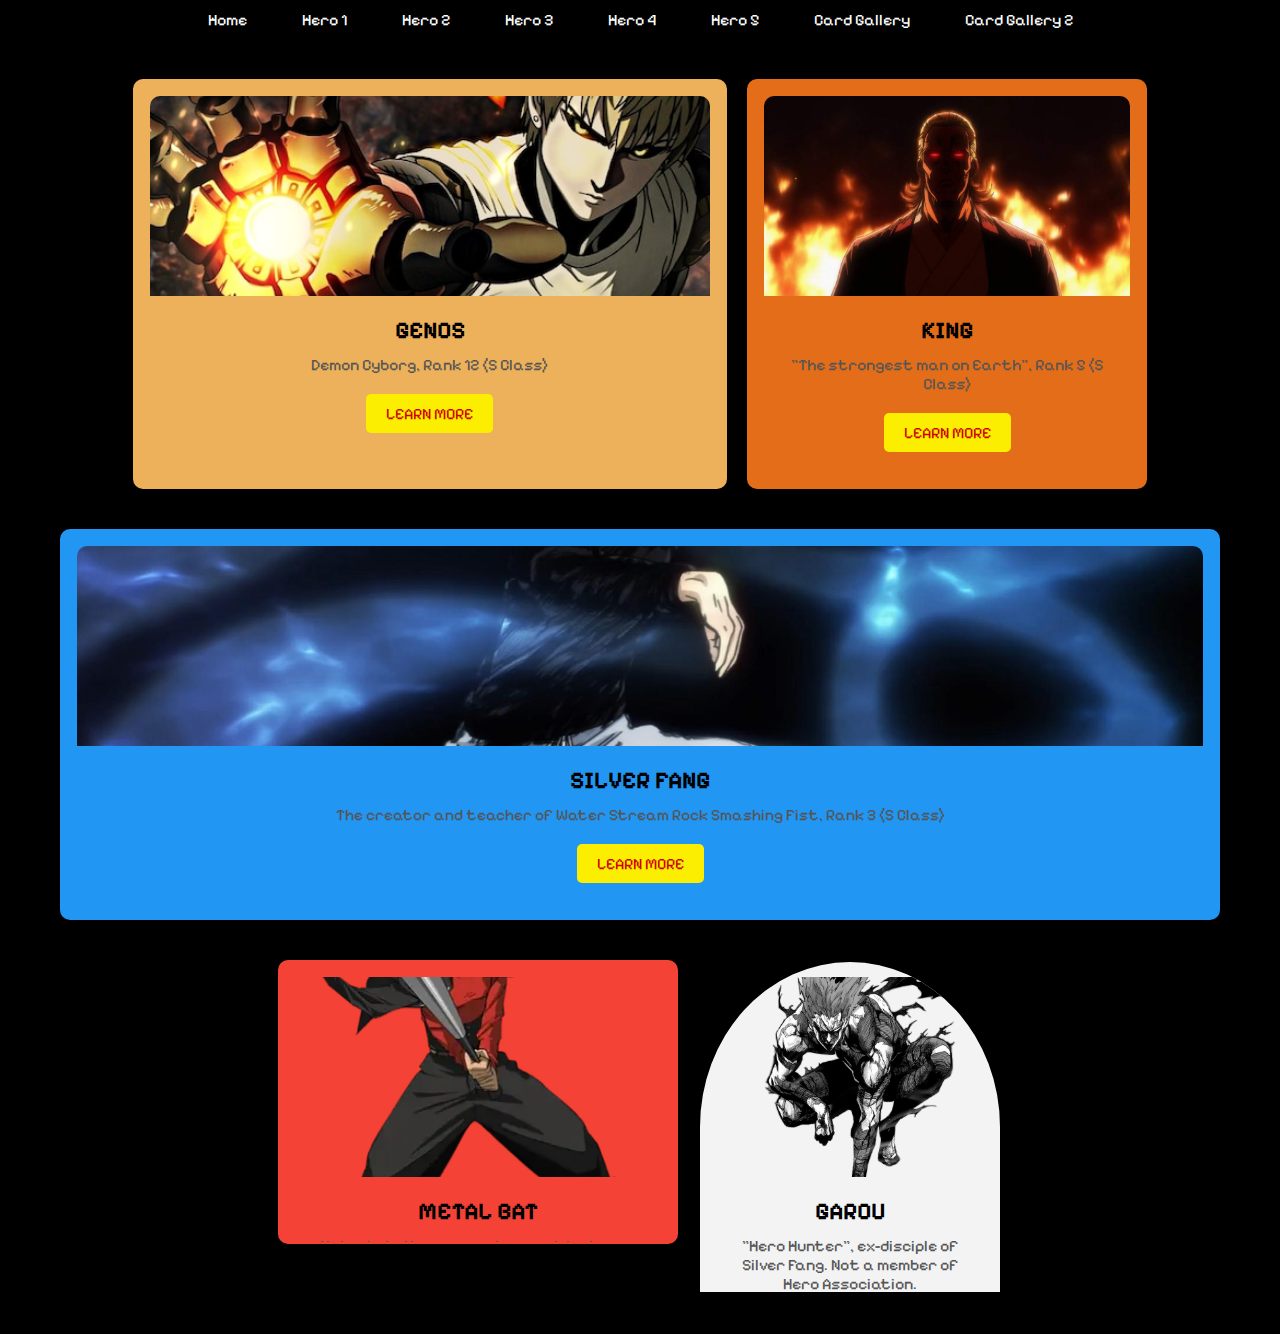
<file: Hero Gallery/Card Gallery 2/index.html>
<!DOCTYPE html>
<html lang="en">
<head>
    <meta charset="UTF-8">
    <meta name="viewport" content="width=device-width, initial-scale=1.0">
    <title>Card Gallery</title>
    <link rel="stylesheet" href="../Card Gallery 2/assets/css/style.css">
    <link rel="stylesheet" href="https://fonts.googleapis.com/css2?family=Pixelify+Sans:wght@400..700&display=swap">
</head>
<body>
    <header class="header">
        <div class="container">
            <nav>
                <ul>
                    <li><a href="../Landing Page/index.html">Home</a></li>
                    <li><a href="../Hero 1/index.html">Hero 1</a></li>
                    <li><a href="../Hero 2/index.html">Hero 2</a></li>
                    <li><a href="../Hero 3/index.html">Hero 3</a></li>
                    <li><a href="../Hero 4/index.html">Hero 4</a></li>
                    <li><a href="../Hero 5/index.html">Hero 5</a></li>
                    <li><a href="../Card Gallery/index.html">Card Gallery</a></li>
                    <li><a href="../Card Gallery 2/index.html">Card Gallery 2</a></li>

                </ul>
            </nav>
        </div>
    </header>
    <div class="gallery">
        <div class="card">
            <img src="../Card Gallery/assets/image/Genos.jpg" alt="Image 1">
            <div class="card-content">
                <h2>GENOS</h2>
                <p>Demon Cyborg, Rank 12 (S Class)</p>
                <a href="../Hero 1/index.html" class="button">Learn More</a>
            </div>
        </div>
        <div class="card">
            <img src="../Card Gallery/assets/image/Kingu.jpg" alt="Image 2">
            <div class="card-content">
                <h2>KING</h2>
                <p>"The strongest man on Earth", Rank 5 (S Class)</p>
                <a href="../Hero 2/index.html" class="button">Learn More</a>
            </div>
        </div>
        <div class="card">
            <img src="../Card Gallery/assets/image/Silver fang.jpg" alt="Image 3">
            <div class="card-content">
                <h2>SILVER FANG</h2>
                <p>The creator and teacher of Water Stream Rock Smashing Fist, Rank 3 (S Class)</p>
                <a href="../Hero 3/index.html" class="button">Learn More</a>
            </div>
        </div>
        <div class="card">
            <img src="../Card Gallery/assets/image/Metal bat.webp" alt="Image 4">
            <div class="card-content">
                <h2>METAL BAT</h2>
                <p>Hair styled in a pompadour and dark eyes that emphasize his hot temper. Rank 15 (S Class)</p>
                <a href="../Hero 4/index.html" class="button">Learn More</a>
            </div>
        </div>
        <div class="card">
            <img src="../Card Gallery/assets/image/Garou 2.png" alt="Image 5">
            <div class="card-content">
                <h2>GAROU</h2>
                <p>"Hero Hunter", ex-disciple of Silver Fang. Not a member of Hero Association.</p>
                <a href="../Hero 5/index.html" class="button">Learn More</a>
            </div>
        </div>
   </div>
</body>
</html>
</file>
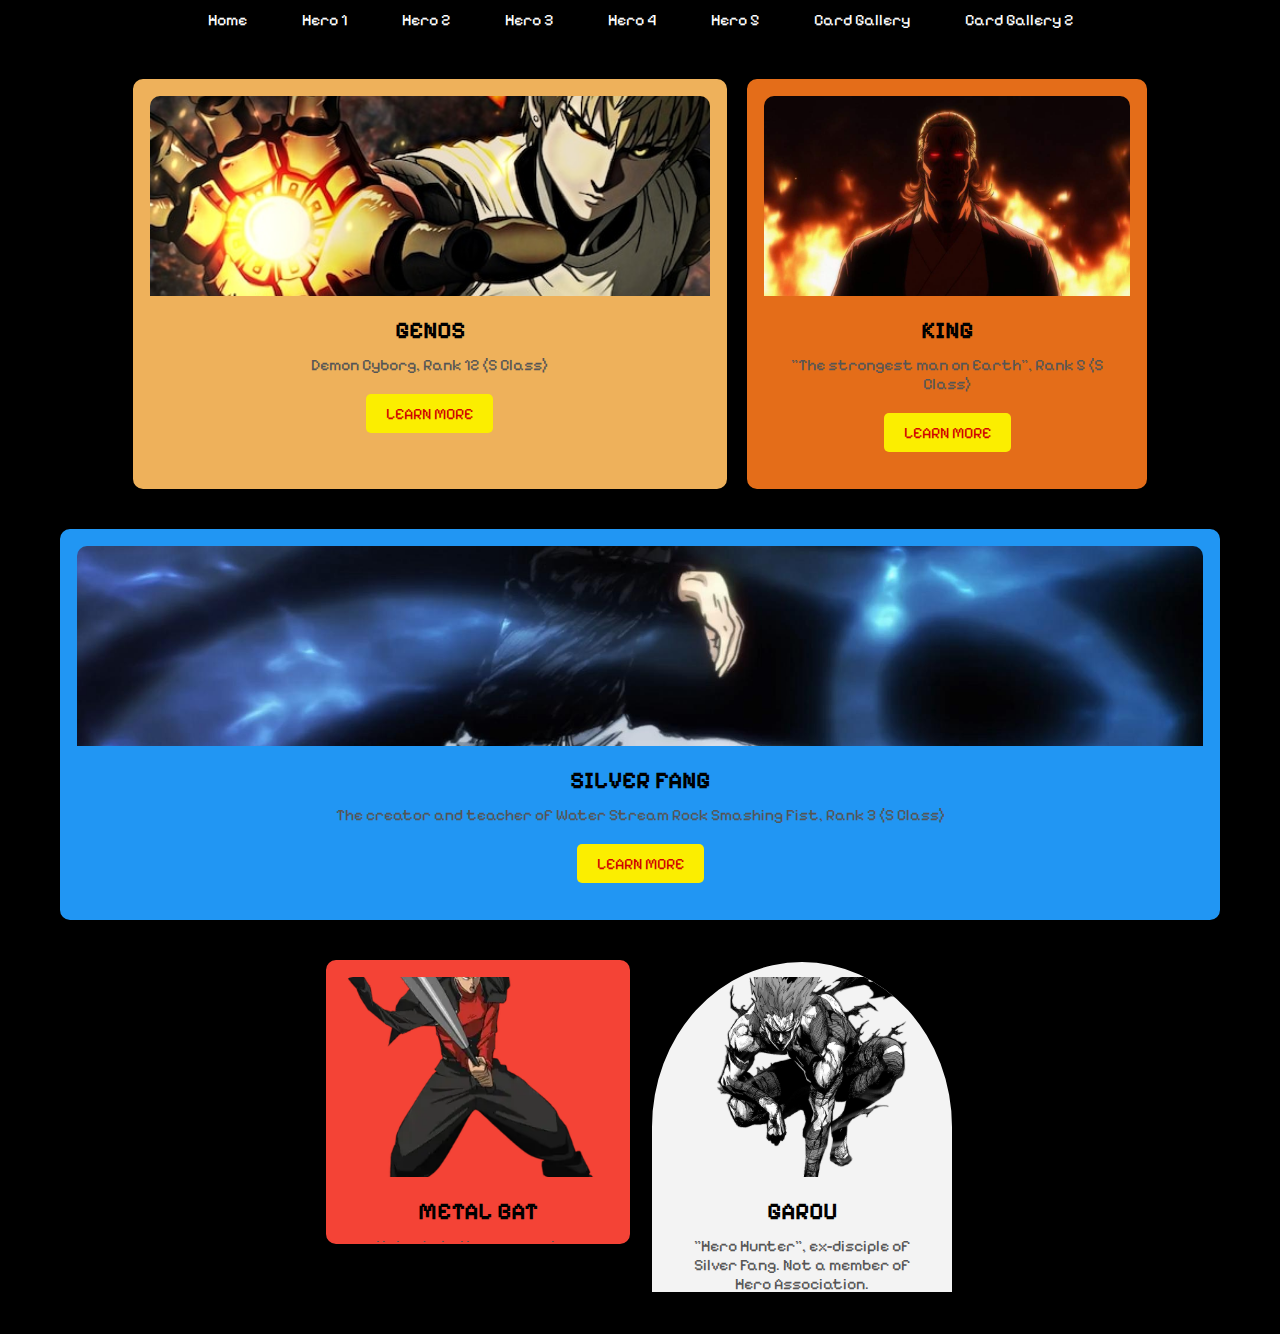
<file: Hero Gallery/Card Gallery/index.html>
<!DOCTYPE html>
<html lang="en">
<head>
    <meta charset="UTF-8">
    <meta name="viewport" content="width=device-width, initial-scale=1.0">
    <title>Card Gallery</title>
    <link rel="stylesheet" href="../Card Gallery/assets/css/style.css">
    <link rel="stylesheet" href="https://fonts.googleapis.com/css2?family=Pixelify+Sans:wght@400..700&display=swap">
</head>
<body>
    <header class="header">
        <div class="container">
            <nav>
                <ul>
                    <li><a href="../Landing Page/index.html">Home</a></li>
                    <li><a href="../Hero 1/index.html">Hero 1</a></li>
                    <li><a href="../Hero 2/index.html">Hero 2</a></li>
                    <li><a href="../Hero 3/index.html">Hero 3</a></li>
                    <li><a href="../Hero 4/index.html">Hero 4</a></li>
                    <li><a href="../Hero 5/index.html">Hero 5</a></li>
                    <li><a href="../Card Gallery/index.html">Card Gallery</a></li>
                    <li><a href="../Card Gallery 2/index.html">Card Gallery 2</a></li>
                </ul>
            </nav>
        </div>
    </header>
    <div class="gallery">
        <div class="card">
            <img src="../Card Gallery/assets/image/Genos.jpg" alt="Image 1">
            <div class="card-content">
                <h2>GENOS</h2>
                <p>Demon Cyborg, Rank 12 (S Class)</p>
                <a href="../Hero 1/index.html" class="button">Learn More</a>
            </div>
        </div>
        <div class="card">
            <img src="../Card Gallery/assets/image/Kingu.jpg" alt="Image 2">
            <div class="card-content">
                <h2>KING</h2>
                <p>"The strongest man on Earth", Rank 5 (S Class)</p>
                <a href="../Hero 2/index.html" class="button">Learn More</a>
            </div>
        </div>
        <div class="card">
            <img src="../Card Gallery/assets/image/Silver fang.jpg" alt="Image 3">
            <div class="card-content">
                <h2>SILVER FANG</h2>
                <p>The creator and teacher of Water Stream Rock Smashing Fist, Rank 3 (S Class)</p>
                <a href="../Hero 3/index.html" class="button">Learn More</a>
            </div>
        </div>
        <div class="card">
            <img src="../Card Gallery/assets/image/Metal bat.webp" alt="Image 4">
            <div class="card-content">
                <h2>METAL BAT</h2>
                <p>Hair styled in a pompadour and dark eyes that emphasize his hot temper. Rank 15 (S Class)</p>
                <a href="../Hero 4/index.html" class="button">Learn More</a>
            </div>
        </div>
        <div class="card">
            <img src="../Card Gallery/assets/image/Garou 2.png" alt="Image 5">
            <div class="card-content">
                <h2>GAROU</h2>
                <p>"Hero Hunter", ex-disciple of Silver Fang. Not a member of Hero Association.</p>
                <a href="../Hero 5/index.html" class="button">Learn More</a>
            </div>
        </div>
   </div>
</body>
</html>
</file>
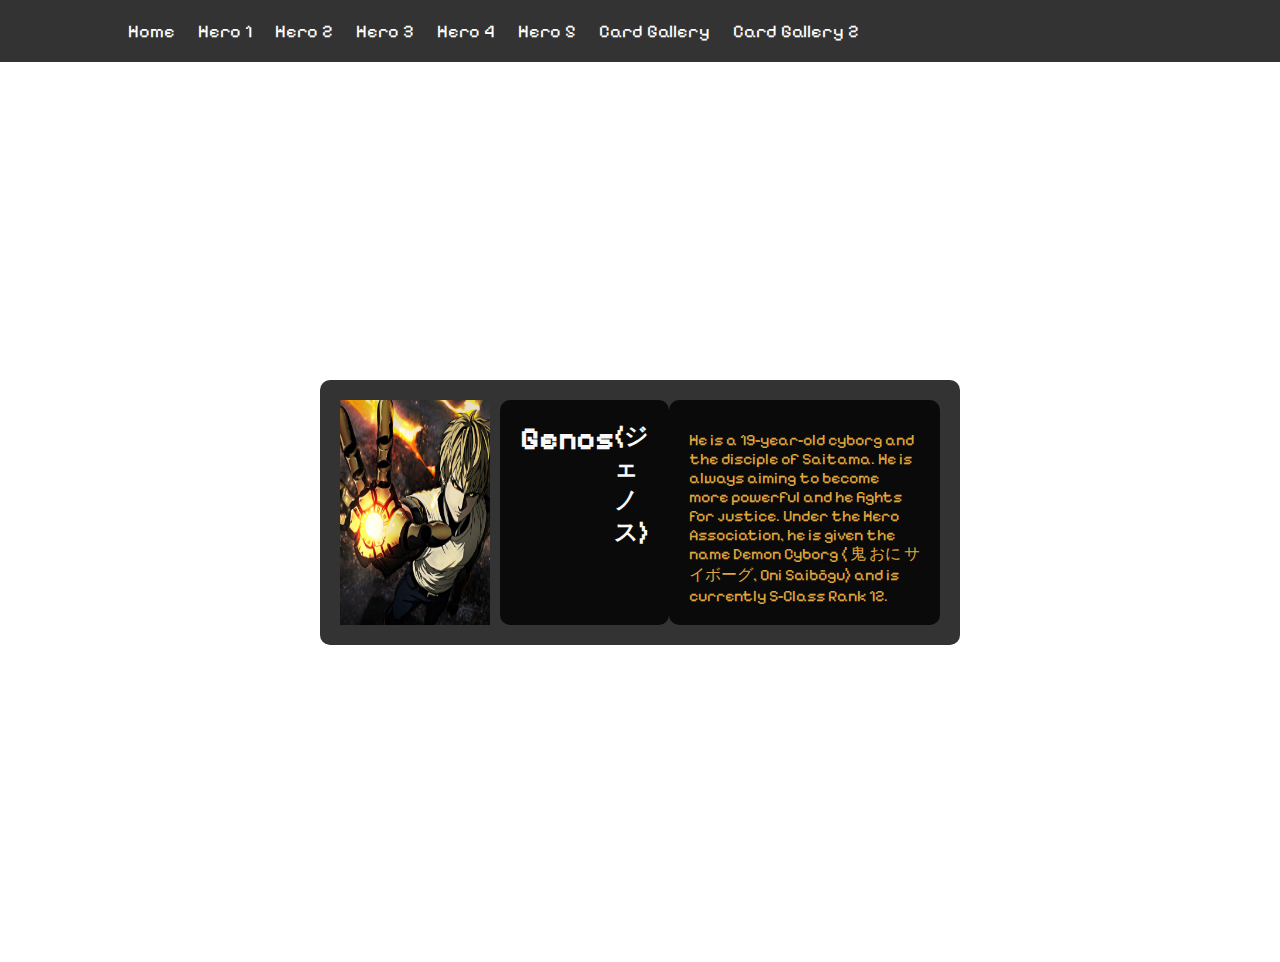
<file: Hero Gallery/Hero 1/index.html>
<!DOCTYPE html>
<html lang="en">
<head>
    <meta charset="UTF-8">
    <meta name="viewport" content="width=device-width, initial-scale=1.0">
    <title>Hero & Card</title>
    <link rel="stylesheet" href="../Hero 1/assets/css/style.css">
    <link rel="stylesheet" href="https://fonts.googleapis.com/css2?family=Pixelify+Sans:wght@400..700&display=swap">

</head>
<body>
    <header class="header">
        <div class="container">
            <nav>
                <ul>
                    <li><a href="../../index.html">Home</a></li>
                    <li><a href="../Hero 1/index.html">Hero 1</a></li>
                    <li><a href="../Hero 2/index.html">Hero 2</a></li>
                    <li><a href="../Hero 3/index.html">Hero 3</a></li>
                    <li><a href="../Hero 4/index.html">Hero 4</a></li>
                    <li><a href="../Hero 5/index.html">Hero 5</a></li>
                    <li><a href="../Card Gallery/index.html">Card Gallery</a></li>
                    <li><a href="../Card Gallery 2/index.html" class="nav-button">Card Gallery 2</a></li>
                </ul>
            </nav>
        </div>
    </header>
    <div class="member-container">
        <div class="member">
            <img src="../Hero 1/assets/image/Genos.jpg" alt="Genos">
            <div class="member details">
                <h1>Genos</h1>
                <h2>(ジェノス)</h2>
                </div>
                <div class="member details">
                <p>He is a 19-year-old cyborg and the disciple of Saitama. He is always aiming to become more powerful and he fights for justice. Under the Hero Association, he is given the name Demon Cyborg ( 鬼 おに サイボーグ, Oni Saibōgu) and is currently S-Class Rank 12.</p>
            </div>
        </div>
    </div>
</body>
</html>
</file>
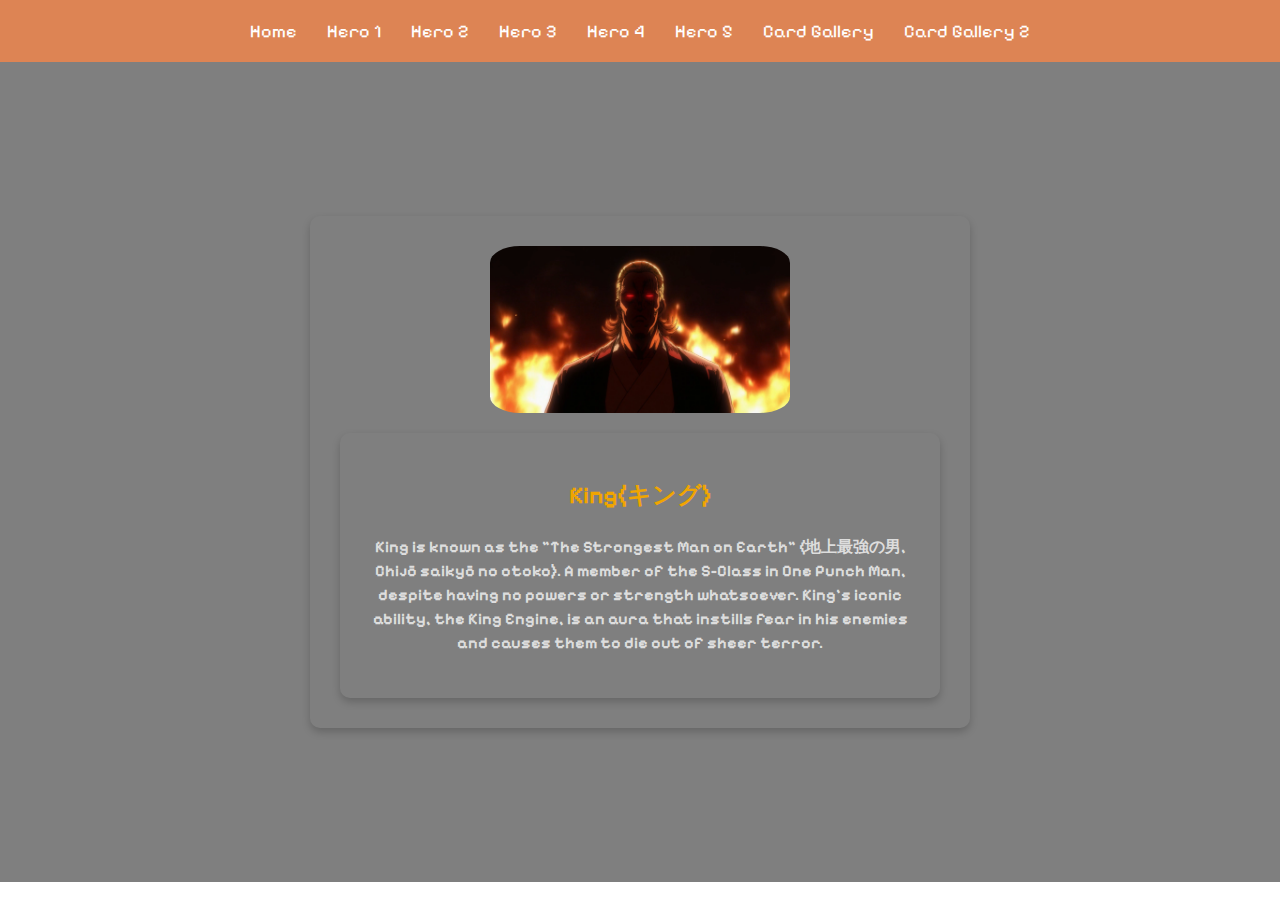
<file: Hero Gallery/Hero 2/index.html>
<!DOCTYPE html>
<html lang="en">
<head>
    <meta charset="UTF-8">
    <meta name="viewport" content="width=device-width, initial-scale=1.0">
    <title>Hero & Card</title>
    <link rel="stylesheet" href="../Hero 2/assets/css/style.css">
</head>
<body>
    <header class="header">
        <div class="container">
            <nav>
                <ul>
                    <li><a href="../../index.html">Home</a></li>
                    <li><a href="../Hero 1/index.html">Hero 1</a></li>
                    <li><a href="../Hero 2/index.html">Hero 2</a></li>
                    <li><a href="../Hero 3/index.html">Hero 3</a></li>
                    <li><a href="../Hero 4/index.html">Hero 4</a></li>
                    <li><a href="../Hero 5/index.html">Hero 5</a></li>
                    <li><a href="../Card Gallery/index.html">Card Gallery</a></li>
                    <li><a href="../Card Gallery 2/index.html" class="nav-button">Card Gallery 2</a></li>
                </ul>
            </nav>
        </div>
    </header>
    <div class="member-container">
        <div class="member">
            <img src="../Hero 2/assets/image/King_Engine.webp" alt="King">
            <div class="member details">
                <h1>King(キング)</h1>
                <h2>King is known as the "The Strongest Man on Earth" (地上最強の男, Chijō saikyō no otoko). A member of the S-Class in One Punch Man, despite having no powers or strength whatsoever. King's iconic ability, the King Engine, is an aura that instills fear in his enemies and causes them to die out of sheer terror.</h2>
            </div>
        </div>
    </div>
</body>
</html>
</file>
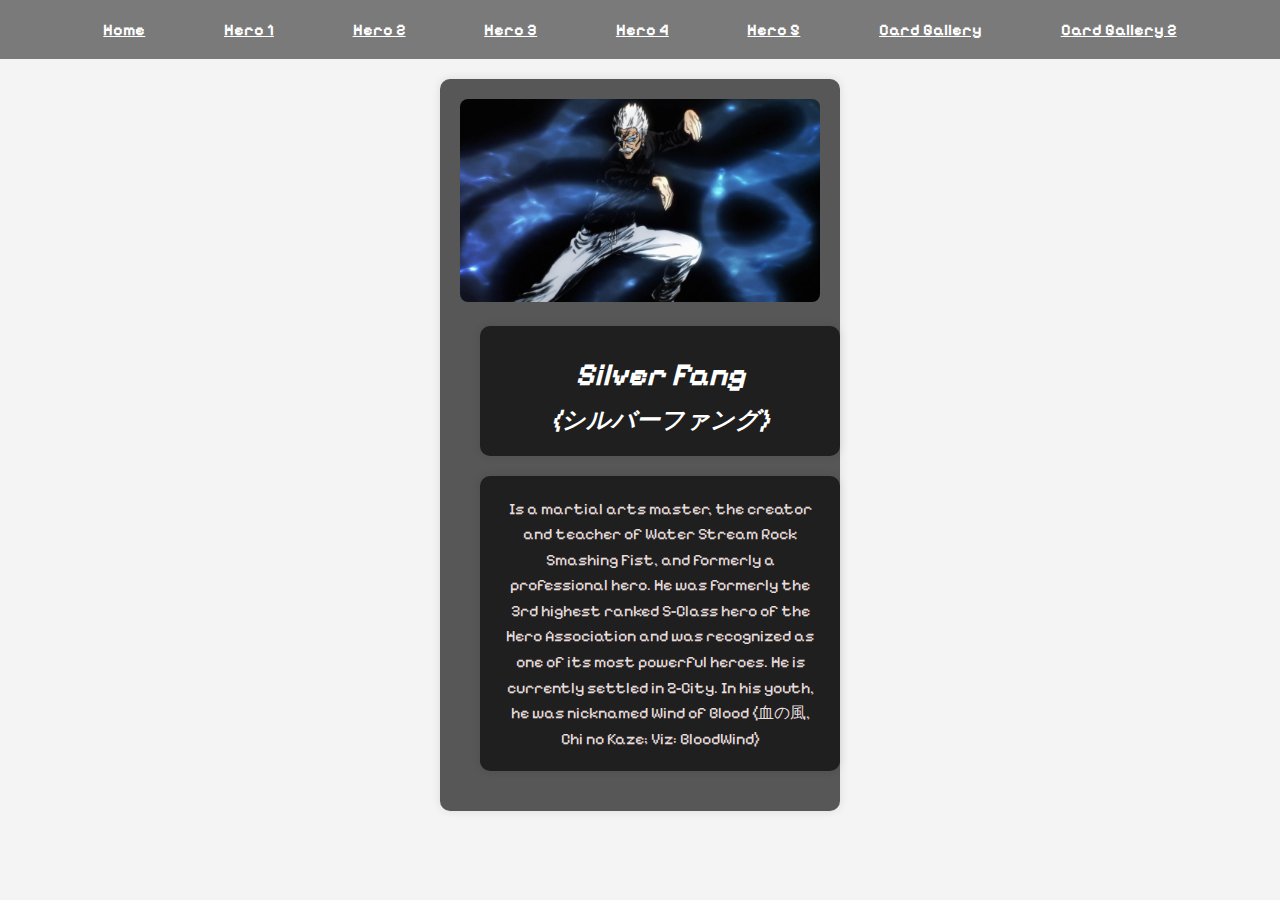
<file: Hero Gallery/Hero 3/index.html>
<!DOCTYPE html>
<html lang="en">
<head>
    <meta charset="UTF-8">
    <meta name="viewport" content="width=device-width, initial-scale=1.0">
    <title>Hero & Card</title>
    <link rel="stylesheet" href="../Hero 3/assets/css/style.css">
    <link rel="stylesheet" href="https://fonts.googleapis.com/css2?family=Pixelify+Sans:wght@400..700&display=swap">

</head>
<body>
    <header class="header">
        <div class="container">
            <nav>
                <ul>
                    <li><a href="../../index.html">Home</a></li>
                    <li><a href="../Hero 1/index.html">Hero 1</a></li>
                    <li><a href="../Hero 2/index.html">Hero 2</a></li>
                    <li><a href="../Hero 3/index.html">Hero 3</a></li>
                    <li><a href="../Hero 4/index.html">Hero 4</a></li>
                    <li><a href="../Hero 5/index.html">Hero 5</a></li>
                    <li><a href="../Card Gallery/index.html">Card Gallery</a></li>
                    <li><a href="../Card Gallery 2/index.html" class="nav-button">Card Gallery 2</a></li>
                </ul>
            </nav>
        </div>
    </header>
    <div class="member-container">
        <div class="member">
            <img src="../Hero 3/assets/image/Silver fang.jpg" alt="Genos">
            <div class="member details">
                <h1>Silver Fang</h1>
                <h2> (シルバーファング)</h2>
                </div>
                <div class="member details">
                <p>Is a martial arts master, the creator and teacher of Water Stream Rock Smashing Fist, and formerly a professional hero. He was formerly the 3rd highest ranked S-Class hero of the Hero Association and was recognized as one of its most powerful heroes. He is currently settled in Z-City. In his youth, he was nicknamed Wind of Blood (血の風, Chi no Kaze; Viz: BloodWind)</p>
            </div>
        </div>
    </div>
</body>
</html>
</file>
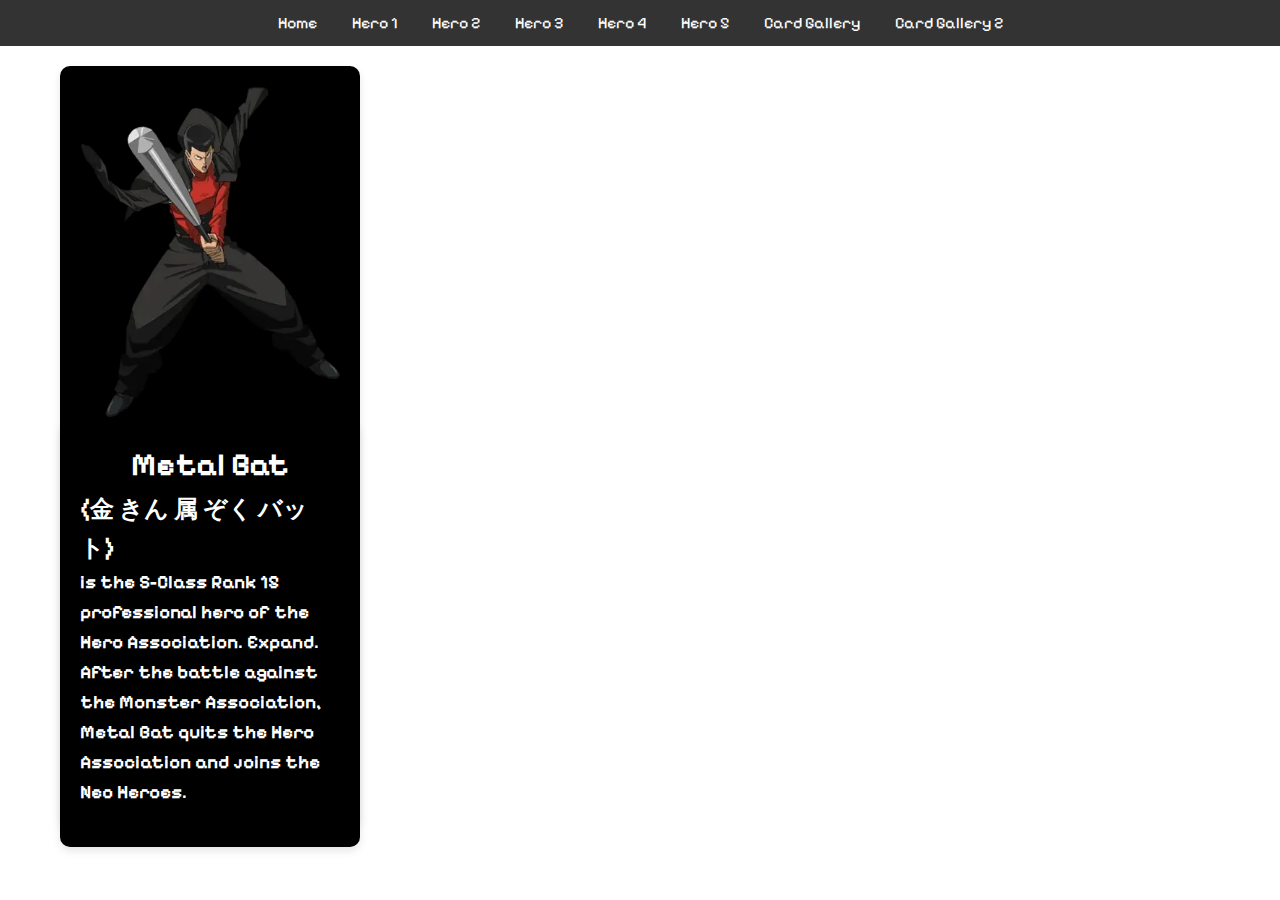
<file: Hero Gallery/Hero 4/index.html>
<!DOCTYPE html>
<html lang="en">
<head>
    <meta charset="UTF-8">
    <meta name="viewport" content="width=device-width, initial-scale=1.0">
    <title>Hero & Card</title>
    <link rel="stylesheet" href="../Hero 4/assets/css/style.css">
    <link rel="stylesheet" href="https://fonts.googleapis.com/css2?family=Pixelify+Sans:wght@400..700&display=swap">
</head>
<body>
    <header class="header">
        <div class="container">
            <nav>
                <ul>
                    <li><a href="../../index.html">Home</a></li>
                    <li><a href="../Hero 1/index.html">Hero 1</a></li>
                    <li><a href="../Hero 2/index.html">Hero 2</a></li>
                    <li><a href="../Hero 3/index.html">Hero 3</a></li>
                    <li><a href="../Hero 4/index.html">Hero 4</a></li>
                    <li><a href="../Hero 5/index.html">Hero 5</a></li>
                    <li><a href="../Card Gallery/index.html">Card Gallery</a></li>
                    <li><a href="../Card Gallery 2/index.html" class="nav-button">Card Gallery 2</a></li>
                </ul>
            </nav>
        </div>
    </header>
    <div class="member-container">
        <div class="member">
            <img src="../Hero 4/assets/image/Metal bat.webp" alt="Garou">
            <div class="member details">
                <h1>Metal Bat</h1>
                <h2>(金 きん 属 ぞく バット)</h2>
                <h3> is the S-Class Rank 15 professional hero of the Hero Association. Expand. After the battle against the Monster Association, Metal Bat quits the Hero Association and joins the Neo Heroes.</h3>
            </div>
        </div>
    </div>
</body>
</html>
</file>
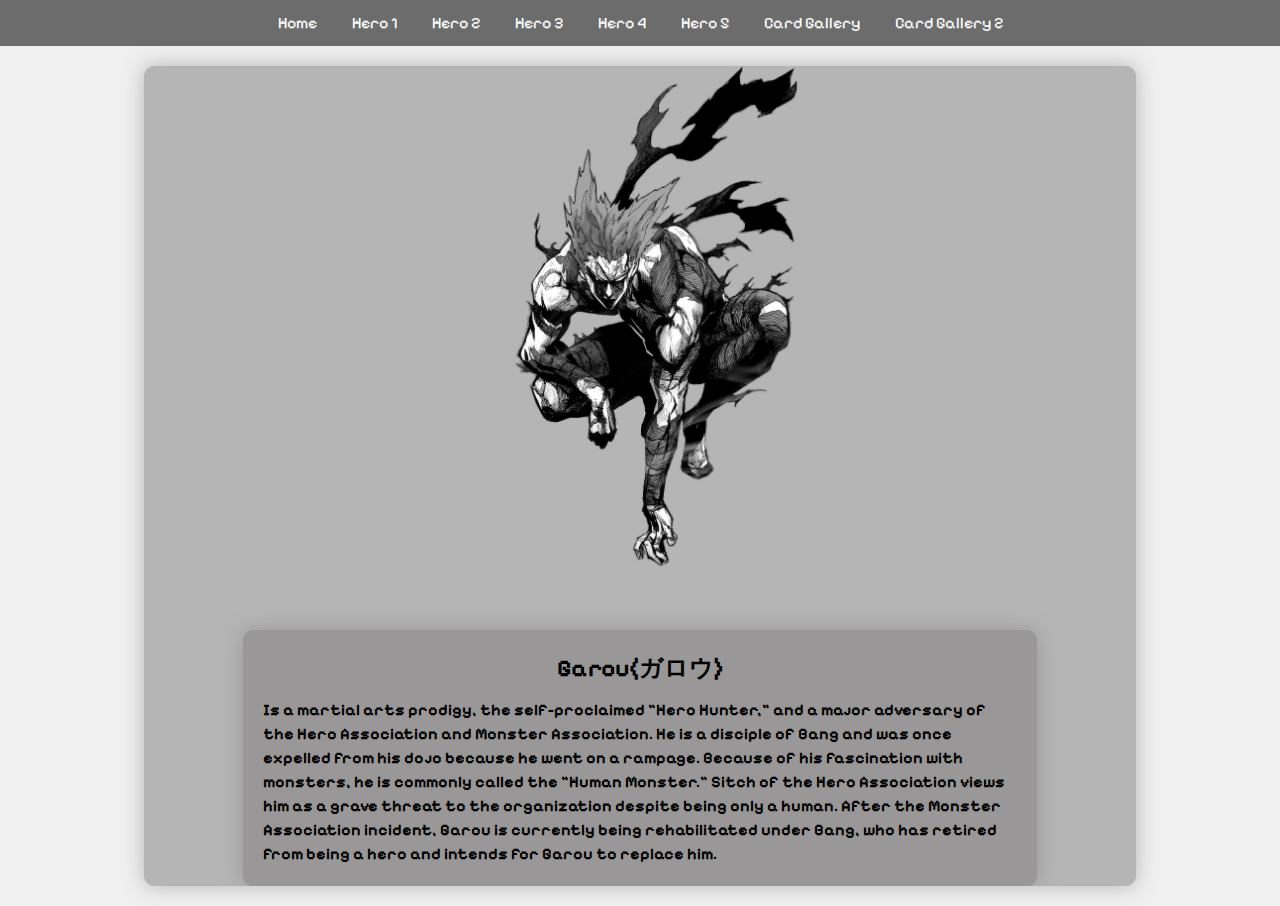
<file: Hero Gallery/Hero 5/index.html>
<!DOCTYPE html>
<html lang="en">
<head>
    <meta charset="UTF-8">
    <meta name="viewport" content="width=device-width, initial-scale=1.0">
    <title>Hero & Card</title>
    <link rel="stylesheet" href="../Hero 5/assets/css/style.css">
    <link rel="stylesheet" href="https://fonts.googleapis.com/css2?family=Pixelify+Sans:wght@400..700&display=swap">
</head>
<body>
    <header class="header">
        <div class="container">
            <nav>
                <ul>
                    <li><a href="../../index.html">Home</a></li>
                    <li><a href="../Hero 1/index.html">Hero 1</a></li>
                    <li><a href="../Hero 2/index.html">Hero 2</a></li>
                    <li><a href="../Hero 3/index.html">Hero 3</a></li>
                    <li><a href="../Hero 4/index.html">Hero 4</a></li>
                    <li><a href="../Hero 5/index.html">Hero 5</a></li>
                    <li><a href="../Card Gallery/index.html">Card Gallery</a></li>
                    <li><a href="../Card Gallery 2/index.html" class="nav-button">Card Gallery 2</a></li>
                </ul>
            </nav>
        </div>
    </header>
    <div class="member-container">
        <div class="member">
            <img src="../Hero 5/assets/image/Garou 2.png" alt="Garou">
            <div class="member details">
                <h1>Garou(ガロウ)</h1>
                <h2>Is a martial arts prodigy, the self-proclaimed "Hero Hunter," and a major adversary of the Hero Association and Monster Association. He is a disciple of Bang and was once expelled from his dojo because he went on a rampage. Because of his fascination with monsters, he is commonly called the "Human Monster." Sitch of the Hero Association views him as a grave threat to the organization despite being only a human. After the Monster Association incident, Garou is currently being rehabilitated under Bang, who has retired from being a hero and intends for Garou to replace him.</h2>
            </div>
        </div>
    </div>
</body>
</html>
</file>
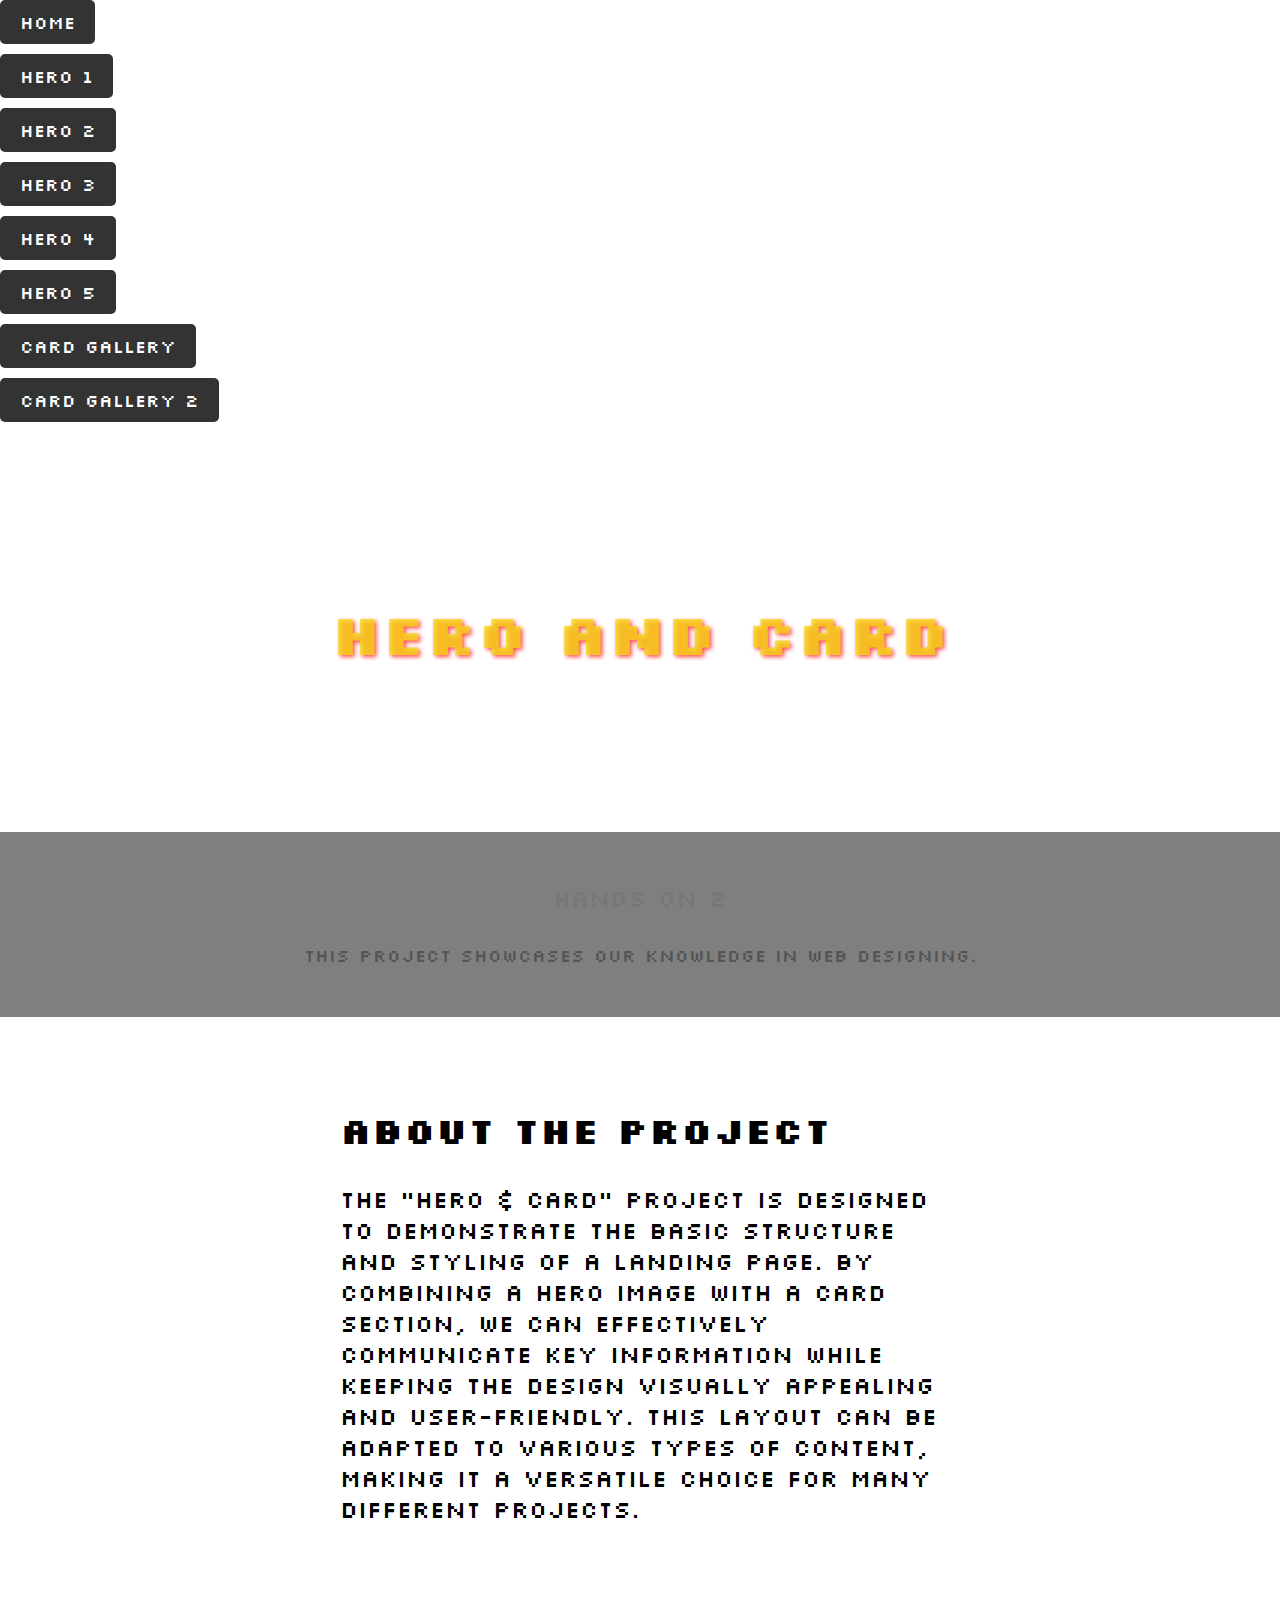
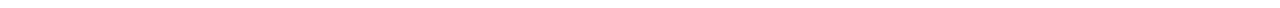
<file: Hero Gallery/Landing Page/index.html>
<!DOCTYPE html>
<html lang="en">
<head>
    <meta charset="UTF-8">
    <meta name="viewport" content="width=device-width, initial-scale=1.0">
    <title>Hero and Card</title>
    <link rel="stylesheet" href="https://fonts.googleapis.com/css2?family=Silkscreen:wght@400;700&display=swap">
    <link rel="stylesheet" href="https://fonts.googleapis.com/css2?family=Tiny5&display=swap">
    <link rel="stylesheet" href="assets/css/style.css">

<div class="nav-container">
    <a href="../../index.html" class="nav-button">Home</a>
    <a href="../Hero 1/index.html" class="nav-button">Hero 1</a>
    <a href="../Hero 2/index.html" class="nav-button">Hero 2</a>
    <a href="../Hero 3/index.html" class="nav-button">Hero 3</a>
    <a href="../Hero 4/index.html" class="nav-button">Hero 4</a>
    <a href="../Hero 5/index.html" class="nav-button">Hero 5</a>
    <a href="../Card Gallery/index.html" class="nav-button">Card Gallery</a>
    <a href="../Card Gallery 2/index.html" class="nav-button">Card Gallery 2</a>
</div>

<div class="hero">
    <div class="hero-text">Hero and Card</div>
</div>

<div class="container">
    <div class="subtitle">Hands on 2</div>
    <div class="description">
       This project showcases our knowledge in web designing.
    </div>
</div>

<div id="section1" class="card">
    <h2>About the Project</h2>
    <p>
        The "Hero & Card" project is designed to demonstrate the basic structure and styling of a landing page. By combining a hero image with a card section, we can effectively communicate key information while keeping the design visually appealing and user-friendly. This layout can be adapted to various types of content, making it a versatile choice for many different projects.
    </p>
</div>


</body>
</html>
</file>
<file: Hero Gallery/Card Gallery 2/assets/css/style.css>
body {
    font-family: 'Pixelify Sans', sans-serif;
    background-color: #000000;
    background-image: url('https://3.bp.blogspot.com/-Cdhj0ZnJ-qg/Vmq8l_uoPGI/AAAAAAAAFGQ/y-93wHhXnCQ/s1600/698675161c065b3d319942b30a109ebcf2abc991_hq.gif');
    background-size: cover;
    background-position: center;
    background-repeat: no-repeat;
    display: flex;
    flex-direction: column;
    align-items: center;
    margin: 0;
    min-height: 100vh;
}

.header {
    background-color: #000000;
    width: 100%;
    padding: 10px 0;
    box-shadow: 0 4px 8px rgba(0, 0, 0, 0.1);
}

.header .container {
    display: flex;
    justify-content: center;
}

.header nav ul {
    list-style: none;
    padding: 0;
    margin: 0;
    display: flex;
    gap: 15px;
}

.header nav ul li {
    display: inline;
}

.header nav ul li a {
    text-decoration: none;
    color: white;
    padding: 10px 20px;
    border-radius: 5px;
}

.gallery {
    display: flex;
    justify-content: center;
    gap: 20px;
    max-width: 1200px;
    padding: 20px;
    box-sizing: border-box;
    margin-top: 20px;
    flex-wrap: wrap; 
}

.card {
    background: rgba(255, 255, 255, 0.8);
    border-radius: 10px;
    box-shadow: 0 4px 8px rgba(0, 0, 0, 0.1);
    overflow: hidden;
    display: flex;
    flex-direction: column;
    align-items: center;
    padding: 15px;
    width: calc(33.33% - 20px); 
    margin-bottom: 20px;
    position: relative;
    transition: transform 0.3s ease-in-out;
}

.card:hover {
    transform: translateY(-10px); 
}

.card img {
    width: 100%;
    height: 200px;
    object-fit: cover;
    border-radius: 10px 10px 0 0;
}

.card-content {
    padding: 20px;
    display: flex;
    flex-direction: column;
    align-items: center;
    text-align: center;
}

.card h2 {
    margin: 0 0 10px;
    font-size: 1.5rem;
}

.card p {
    margin: 0 0 20px;
    color: #555555;
}

.card-content .button {
    background-color: #fbee00;
    border: none;
    border-radius: 5px;
    color: rgb(209, 0, 0);
    cursor: pointer;
    padding: 10px 20px;
    text-decoration: none;
    text-transform: uppercase;
}


.card-content .button:hover {

}

.card:nth-child(1) {
    background-color: #eeb15b; 
    border: 2px solid #eeb15b; 
    width: calc(50% - 20px); 
    animation: fadeInLeft 5s forwards; 
}

.card:nth-child(2) {
    background-color: #e46d19; 
    border: 2px solid #e46d19; 
    width: calc(33.33% - 20px); 
    animation: bounceInUp 5s forwards; 
}
.card:nth-child(3) {
    background-color: #2196f3; 
    border: 2px solid #2196f3; 
    width: 100%; 
    animation: rotateIn 5s forwards; 
}

.card:nth-child(4) {
    background-color: #f44336; 
    border: 2px solid #f44336; 
    height: 250px;
    border-radius: 10px;
    animation: flipInX 5s forwards;
}

.card:nth-child(5) {
    background-color: #f3f3f3; 
    border: 2px solid #000000; 
    width: calc(25% - 20px); 
    height: 300px; 
    border-radius: 50% 50% 0 0; 
    animation: scaleIn 5s forwards;
}


@keyframes fadeInLeft {
    0% {
        opacity: 0;
        transform: translateX(-50px);
    }
    100% {
        opacity: 1;
        transform: translateX(0);
    }
}

@keyframes bounceInUp {
    0% {
        opacity: 0;
        transform: translateY(50px);
    }
    100% {
        opacity: 1;
        transform: translateY(0);
    }
}

@keyframes rotateIn {
    0% {
        opacity: 0;
        transform: rotate(-180deg);
    }
    100% {
        opacity: 1;
        transform: rotate(0);
    }
}

@keyframes flipInX {
    0% {
        opacity: 0;
        transform: perspective(400px) rotateX(90deg);
    }
    100% {
        opacity: 1;
        transform: perspective(400px) rotateX(0deg);
    }
}

@keyframes scaleIn {
    0% {
        opacity: 0;
        transform: scale(0);
    }
    100% {
        opacity: 1;
        transform: scale(1);
    }
}

.card:nth-child(1) .card-content {
    animation: fadeInLeft 1s forwards;
}

.card:nth-child(2) .card-content {
    animation: fadeInRight 1s forwards;
}

.card:nth-child(3) .card-content {
    animation: scaleIn 1s forwards;
}

.card:nth-child(4) .card-content {
    animation: rotateIn 1s forwards;
}

.card:nth-child(5) .card-content {
    animation: flipInX 1s forwards;
}

@keyframes fadeInLeft {
    0% {
        opacity: 0;
        transform: translateX(-50px);
    }
    100% {
        opacity: 1;
        transform: translateX(0);
    }
}

@keyframes fadeInRight {
    0% {
        opacity: 0;
        transform: translateX(50px);
    }
    100% {
        opacity: 1;
        transform: translateX(0);
    }
}

@keyframes scaleIn {
    0% {
        opacity: 0;
        transform: scale(0);
    }
    100% {
        opacity: 1;
        transform: scale(1);
    }
}

@keyframes rotateIn {
    0% {
        opacity: 0;
        transform: rotate(-180deg); 
    }
    100% {
        opacity: 1;
        transform: rotate(0);
    }
}

@keyframes flipInX {
    0% {
        opacity: 0;
        transform: perspective(400px) rotateX(90deg);
    }
    100% {
        opacity: 1;
        transform: perspective(400px) rotateX(0deg);
    }
}

.card:nth-child(1):hover {
    animation: fadeInLeftHover 0.5s forwards;
}

.card:nth-child(2):hover {
    animation: bounceInUpHover 0.5s forwards;
}

.card:nth-child(3):hover {
    animation: rotateInHover 0.5s forwards;
}

.card:nth-child(4):hover {
    animation: flipInXHover 0.5s forwards;
}

.card:nth-child(5):hover {
    animation: scaleInHover 0.5s forwards;
}

@keyframes fadeInLeftHover {
    0% {
        opacity: 1;
        transform: translateX(0);
    }
    100% {
        opacity: 0.8;
        transform: translateX(-10px);
    }
}

@keyframes bounceInUpHover {
    0% {
        opacity: 1;
        transform: translateY(0);
    }
    100% {
        opacity: 0.8;
        transform: translateY(-10px);
    }
}

@keyframes rotateInHover {
    0% {
        opacity: 1;
        transform: rotate(0);
    }
    100% {
        opacity: 0.8;
        transform: rotate(5deg);
    }
}

@keyframes flipInXHover {
    0% {
        opacity: 1;
        transform: perspective(400px) rotateX(0deg);
    }
    100% {
        opacity: 0.8;
        transform: perspective(400px) rotateX(-10deg);
    }
}

@keyframes scaleInHover {
    0% {
        opacity: 1;
        transform: scale(1);
    }
    100% {
        opacity: 0.8;
        transform: scale(0.95);
    }
}
</file>
<file: Hero Gallery/Card Gallery/assets/css/style.css>
body {
    font-family: 'Pixelify Sans', sans-serif;
    background-color: #000000;
    background-image: url('https://3.bp.blogspot.com/-Cdhj0ZnJ-qg/Vmq8l_uoPGI/AAAAAAAAFGQ/y-93wHhXnCQ/s1600/698675161c065b3d319942b30a109ebcf2abc991_hq.gif');
    background-size: cover;
    background-position: center;
    background-repeat: no-repeat;
    display: flex;
    flex-direction: column;
    align-items: center;
    margin: 0;
    min-height: 100vh;
}

.header {
    background-color: #000000;
    width: 100%;
    padding: 10px 0;
    box-shadow: 0 4px 8px rgba(0, 0, 0, 0.1);
}

.header .container {
    display: flex;
    justify-content: center;
}

.header nav ul {
    list-style: none;
    padding: 0;
    margin: 0;
    display: flex;
    gap: 15px;
}

.header nav ul li {
    display: inline;
}

.header nav ul li a {
    text-decoration: none;
    color: white;
    padding: 10px 20px;
    border-radius: 5px;
}

.gallery {
    display: flex;
    justify-content: center;
    gap: 20px;
    max-width: 1200px;
    padding: 20px;
    box-sizing: border-box;
    margin-top: 20px;
    flex-wrap: wrap; 
}

.card {
    background: rgba(255, 255, 255, 0.8);
    border-radius: 10px;
    box-shadow: 0 4px 8px rgba(0, 0, 0, 0.1);
    overflow: hidden;
    display: flex;
    flex-direction: column;
    align-items: center;
    padding: 15px;
    width: calc(33.33% - 20px); 
    margin-bottom: 20px;
    position: relative;
    transition: transform 0.3s ease-in-out;
}

.card:hover {
    transform: translateY(-10px); 
}

.card img {
    width: 100%;
    height: 200px;
    object-fit: cover;
    border-radius: 10px 10px 0 0;
}

.card-content {
    padding: 20px;
    display: flex;
    flex-direction: column;
    align-items: center;
    text-align: center;
}

.card h2 {
    margin: 0 0 10px;
    font-size: 1.5rem;
}

.card p {
    margin: 0 0 20px;
    color: #555555;
}

.card-content .button {
    background-color: #fbee00;
    border: none;
    border-radius: 5px;
    color: rgb(209, 0, 0);
    cursor: pointer;
    padding: 10px 20px;
    text-decoration: none;
    text-transform: uppercase;
}

.card-content .button:hover {

}

.card:nth-child(1) {
    background-color: #eeb15b; 
    border: 2px solid #eeb15b;
    width: calc(50% - 20px); 
}

.card:nth-child(2) {
    background-color: #e46d19; 
    border: 2px solid #e46d19; 
    width: calc(33.33% - 20px);
}

.card:nth-child(3) {
    background-color: #2196f3; 
    border: 2px solid #2196f3; 
    width: 100%; 
}

.card:nth-child(4) {
    background-color: #f44336; 
    border: 2px solid #f44336; 
    width: calc(25% - 20px); 
    height: 250px;
    border-radius: 10px; 
}

.card:nth-child(5) {
    background-color: #f3f3f3; 
    border: 2px solid #000000; 
    width: calc(25% - 20px); 
    height: 300px; 
    border-radius: 50% 50% 0 0;
}
</file>
<file: Hero Gallery/Hero 1/assets/css/style.css>
body {
    font-family: 'Pixelify Sans', sans-serif;
    margin: 0;
    padding: 0;
    background-image: url('https://i.pinimg.com/originals/84/ce/a9/84cea9870b1acb5f7ba43ffff5e5448e.gif');
    background-size: cover;
    background-position: center;
}

.header {
    background-color: #333;
    color: #fff;
    padding: 20px 0;
}

.container {
    width: 80%;
    margin: 0 auto;
}

nav ul {
    list-style: none;
    padding: 0;
    margin: 0;
}

nav ul li {
    display: inline-block;
    margin-right: 20px;
}

nav ul li a {
    color: #fff;
    text-decoration: none;
    font-size: 18px;
}

.member-container {
    display: flex;
    justify-content: center;
    align-items: center;
    height: 100vh;
}

.member {
    background-color: rgba(0, 0, 0, 0.8);
    border-radius: 10px;
    padding: 20px;
    display: flex;
    max-width: 600px;
}

.member img {
    width: 150px;
    height: auto;
    border-radius: 0%;
    margin-right: 10px;
}

.member .details {
    flex-grow: 1;
}

.member .details .title {
    display: flex;
    flex-direction: column;
}

.member h1 {
    margin: 0;
    color: #f8f8f8;
    font-size: 32px;
}

.member h2 {
    margin: 0;
    color: #f8f8f8;
    font-size: 24px;
    font-weight: bold;
}

.member .details p {
    margin: 10px 0 0 0;
    color: #e1a73d;
}

.nav-container {
    display: flex;
    justify-content: center;
}

.nav-container ul {
    display: flex;
    flex-wrap: wrap;
    justify-content: center;
}

.nav-container ul li {
    margin: 0 10px;
}
</file>
<file: Hero Gallery/Hero 2/assets/css/style.css>
@import url('https://fonts.googleapis.com/css2?family=Pixelify+Sans:wght@400..700&display=swap');

body {
    font-family: 'Pixelify Sans', sans-serif;
    margin: 0;
    padding: 0;
    background-image: url('https://64.media.tumblr.com/bfa88447c156e886f4499efd2e85a436/tumblr_o7une2LCul1t11lc1o3_r2_500.gif');
    background-size: cover;
    background-position: center;
    color: #fff;
}

.header {
    background-color: rgba(207, 80, 12, 0.7);
    color: #fff;
    padding: 20px 0;
}

.container {
    width: 80%;
    margin: 0 auto;
}

nav ul {
    list-style: none;
    padding: 0;
    margin: 0;
    display: flex;
    justify-content: center;
}

nav ul li {
    margin: 0 15px;
}

nav ul li a {
    color: #fff;
    text-decoration: none;
    font-size: 18px;
    transition: color 0.3s;
}

nav ul li a:hover {
    color: #f0a500;
}

.member-container {
    display: flex;
    justify-content: center;
    align-items: center;
    height: calc(100vh - 80px);
    padding: 20px;
    box-sizing: border-box;
    background-color: rgba(0, 0, 0, 0.5); 
}

.member {
    background-color: transparent; 
    border-radius: 10px;
    padding: 30px;
    display: flex;
    flex-direction: column;
    align-items: center;
    max-width: 600px;
    box-shadow: 0 4px 8px rgba(0, 0, 0, 0.2);
    text-align: center;
}

.member img {
    width: 300px; 
    height: auto;
    border-radius: 10%;
    margin-bottom: 20px;
}


.member h1 {
    font-size: 24px;
    margin-bottom: 10px;
    color: #f0a500;
}

.member h2 {
    font-size: 16px;
    color: #ddd;
    line-height: 1.5;
}

.member p {
    color: #bbb;
}

.nav-container {
    display: flex;
    justify-content: center;
}

.nav-container ul {
    display: flex;
    flex-wrap: wrap;
    justify-content: center;
}

.nav-container ul li {
    margin: 0 10px;
}
</file>
<file: Hero Gallery/Hero 3/assets/css/style.css>
* {
    margin: 0;
    padding: 0;
    box-sizing: border-box;
}

body {
    font-family: 'Pixelify Sans', sans-serif;
    background-color: #f4f4f4;
    background-image: url('https://www.comicvine.com/a/uploads/original/11131/111312465/7543232-giphy-1.gif');
    background-size: cover;
    background-position: center;
    background-repeat: no-repeat;
    min-height: 100vh;
    display: flex;
    flex-direction: column;
    align-items: center;
}

.header {
    background-color: rgba(0, 0, 0, 0.5);
    color: #fff;
    padding: 10px 0;
    width: 100%;
}

.header .container {
    width: 90%;
    max-width: 1200px;
    margin: 0 auto;
}

.header nav ul {
    display: flex;
    justify-content: space-around;
}

.header nav ul li {
    background-color: transparent;
    margin: 0 10px;
    border-radius: 5px;
    overflow: hidden;
}

.header nav ul li a {
    color: white;
    padding: 10px 20px;
    font-weight: bold;
    display: block;
    transition: background-color 0.3s ease, color 0.3s ease;
}

.header nav ul li a:hover {
    background-color: black;
    color: #fff;
}


.member {
    width: 100%;
    max-width: 400px;
    margin: 20px;
    padding: 20px;
    background-color: rgba(0, 0, 0, 0.644);
    border-radius: 10px;
    box-shadow: 0 0 10px rgba(0, 0, 0, 0.1);
    text-align: center;
}

.member img {
    width: 100%;
    max-width: 100%;
    height: auto;
    border-radius: 8px;
}

.member .member-details {
    margin-top: 20px;
}

.member h1,
.member h2 {
    margin: 10px 0 0;
    font-style: italic;
    font-weight: bold;
    color: #fff;
}

.member p {
    color: #e7dddd;
    line-height: 1.6;
}

@media (max-width: 768px) {
    .header .container {
        flex-direction: column;
        align-items: center;
    }

    .header nav ul {
        flex-direction: column;
    }

    .member {
        width: 90%;
    }
}
</file>
<file: Hero Gallery/Hero 4/assets/css/style.css>
*{
    margin: 0;
    padding: 0;
    box-sizing: border-box;
}

body {
    background-image: url('https://i.pinimg.com/originals/43/75/1f/43751f6d377c8cceb61b6ee7e3e1b07b.gif');
    background-size: cover;
    background-repeat: no-repeat;
    background-attachment: fixed;
    font-family: 'Pixelify Sans', sans-serif;
    color: #ffffff; 
    line-height: 1.6;
}

.header {
    background-color: #333;
    color: #ffffff;
    padding: 10px 0;
}

.header .container {
    display: flex;
    justify-content: center;
}

.header nav ul {
    list-style: none;
    display: flex;
    gap: 15px;
}

.header nav ul li {
    display: inline;
}

.header nav ul li a {
    color: #ffffff;
    text-decoration: none;
    padding: 5px 10px;
    transition: background-color 0.3s ease;
}

.header nav ul li a:hover {
    background-color: #9c0404;
    border-radius: 4px;
}

.member-container {
    display: flex;
    justify-content: flex-start;
    align-items: flex-start;
    padding: 20px;
    max-width: 1200px;
    margin: 0 auto;
}

.member {
    display: flex;
    flex-direction: column;
    align-items: center;
    background-color: #000000;
    padding: 20px;
    border-radius: 10px;
    box-shadow: 0 4px 8px rgba(0, 0, 0, 0.1);
    width: 300px;
}

.member img {
    width: 100%;
    border-radius: 10px;
}

.member-details {
    font-family: 'Pixelify Sans', sans-serif;
    margin-top: 10px;
    text-align: center;
    color: #ffffff; 
}

.member-details h1 {
    font-family: 'Pixelify Sans', sans-serif;
    font-size: 16px;
    margin-bottom: 5px;
    color: #ffffff; 
}

.member-details h2 {
    font-family: 'Pixelify Sans', sans-serif;
    font-size: 9px;
    color: #ffffff; 
    margin-bottom: 10px;
}


.description-container {
    flex: 1;
    padding: 20px;
    margin-left: 40px;
    background-color: #000000;
    border-radius: 10px;
    box-shadow: 0 4px 8px rgba(0, 0, 0, 0.1);
    max-width: 800px;
    color: #ffffff; 
}

.description-container p {
    font-size: 16px;
    line-height: 1.6;
    text-align: justify;
}
</file>
<file: Hero Gallery/Hero 5/assets/css/style.css>
* {
    margin: 0;
    padding: 0;
    box-sizing: border-box;
}

body {
    background-image: url('https://i.redd.it/iwhh8rgctxw61.gif');
    font-family: 'Pixelify Sans', sans-serif;
    background-color: #f0f0f0;
    color: #000000; 
    line-height: 1.6;
}


.header {
    background-color: rgba(51, 51, 51, 0.7); 
    color: #ffffff; 
    padding: 10px 0;
}

.header .container {
    display: flex;
    justify-content: center;
}

.header nav ul {
    list-style: none;
    display: flex;
    gap: 15px;
}

.header nav ul li {
    display: inline;
}

.header nav ul li a {
    color: #ffffff; 
    text-decoration: none;
    padding: 5px 10px;
    transition: background-color 0.3s ease;
}

.header nav ul li a:hover {
    background-color: rgba(0, 0, 0, 0.7); 
    border-radius: 4px;
}


.member-container {
    display: flex;
    justify-content: center;
    align-items: center;
    padding: 20px;
}

.member {
    background-color: rgba(124, 121, 121, 0.5); 
    border-radius: 10px;
    overflow: hidden;
    box-shadow: 0 0 20px rgba(124, 121, 121, 0.5);
    display: flex;
    flex-direction: column;
    align-items: center;
    width: 80%; 
}

.member img {
    width: 40%;
    border-radius: 10px 10px 0 0; 
}

.member .details {
    padding: 20px;
}

.member .details h1 {
    font-size: 24px;
    margin-bottom: 10px;
}

.member .details h2 {
    font-size: 16px;
    line-height: 1.5;
}


@media (max-width: 768px) {
    .member {
        width: 90%; 
    }
}
</file>
<file: Hero Gallery/Landing Page/assets/css/style.css>
body {
    font-family: Arial, sans-serif;
    margin: 0;
    padding: 0;
    background: url('https://preview.redd.it/rn6gwpi3bgu11.gif?width=500&auto=webp&s=2e77433f6328f692616f4f7952667d30d83602a7') no-repeat center center fixed;
    background-size: cover;
}

.container {
    text-align: center;
    padding: 50px;
    background-color: rgba(0, 0, 0, 0.5); 
}

.title {
    font-family: 'Faster One', cursive;
    font-size: 48px;
    margin-bottom: 20px;
    color: #fff;
}

.subtitle {
    font-size: 24px;
    margin-bottom: 10px;
    color: #ddd;
}

.description {
    font-size: 18px;
    margin-top: 30px;
    color: #ccc;
}

.hero {
    background: url('https://upload.wikimedia.org/wikipedia/commons/f/f9/One_Punch_Man_logo.png') no-repeat center center/cover;
    height: 400px;
    display: flex;
    justify-content: center;
    align-items: center;
    color: rgba(245, 216, 25, 0.8); 
    text-shadow: 2px 2px 4px rgba(255, 0, 0, 0.7);
}

.hero-text {
    font-family: 'Silkscreen', cursive;
    font-size: 58px;
    font-weight: bold;
}

.card {
    font-family: 'Silkscreen', cursive;
    font-size: 24px;
    background-color: rgba(255, 255, 255, 0.8); 
    border-radius: 8px;
    box-shadow: 0 4px 8px rgba(255, 255, 255, 0.1);
    padding: 20px;
    max-width: 600px;
    margin: 40px auto;
}

.subtitle {
    font-family: 'Silkscreen', cursive;
    font-size: 24px;
    margin-bottom: 10px;
    color: #777;
}

.nav-container {
    position: fixed;
    top: 20px;
    left: 20px;
    z-index: 9999;
    display: flex;
    flex-direction: column;
    align-items: flex-start;
}

.nav-button {
    margin-bottom: 10px;
    padding: 10px 20px;
    background-color: rgba(51, 51, 51, 0.8); 
    color: #fff;
    border: none;
    border-radius: 5px;
    cursor: pointer;
    text-decoration: none;
    font-family: 'Silkscreen', cursive;
    font-size: 18px;
    transition: background-color 0.3s ease;
}

.nav-button:hover {
    background-color: rgba(85, 85, 85, 0.8);
}

.description {
    font-family: 'Silkscreen', cursive;
    font-size: 18px;
    margin-top: 30px;
    color: #555;
}

.nav-container {
    position: inherit;
    top: 20px;
    left: 20px;
    display: flex;
    flex-direction: column;
    align-items: flex-start;
}

.nav-button {
    margin-bottom: 10px;
    padding: 10px 20px;
    background-color: #333;
    color: #fff;
    border: none;
    border-radius: 5px;
    cursor: pointer;
    text-decoration: none;
    font-family: 'Silkscreen', cursive;
    font-size: 18px;
}
</file>
